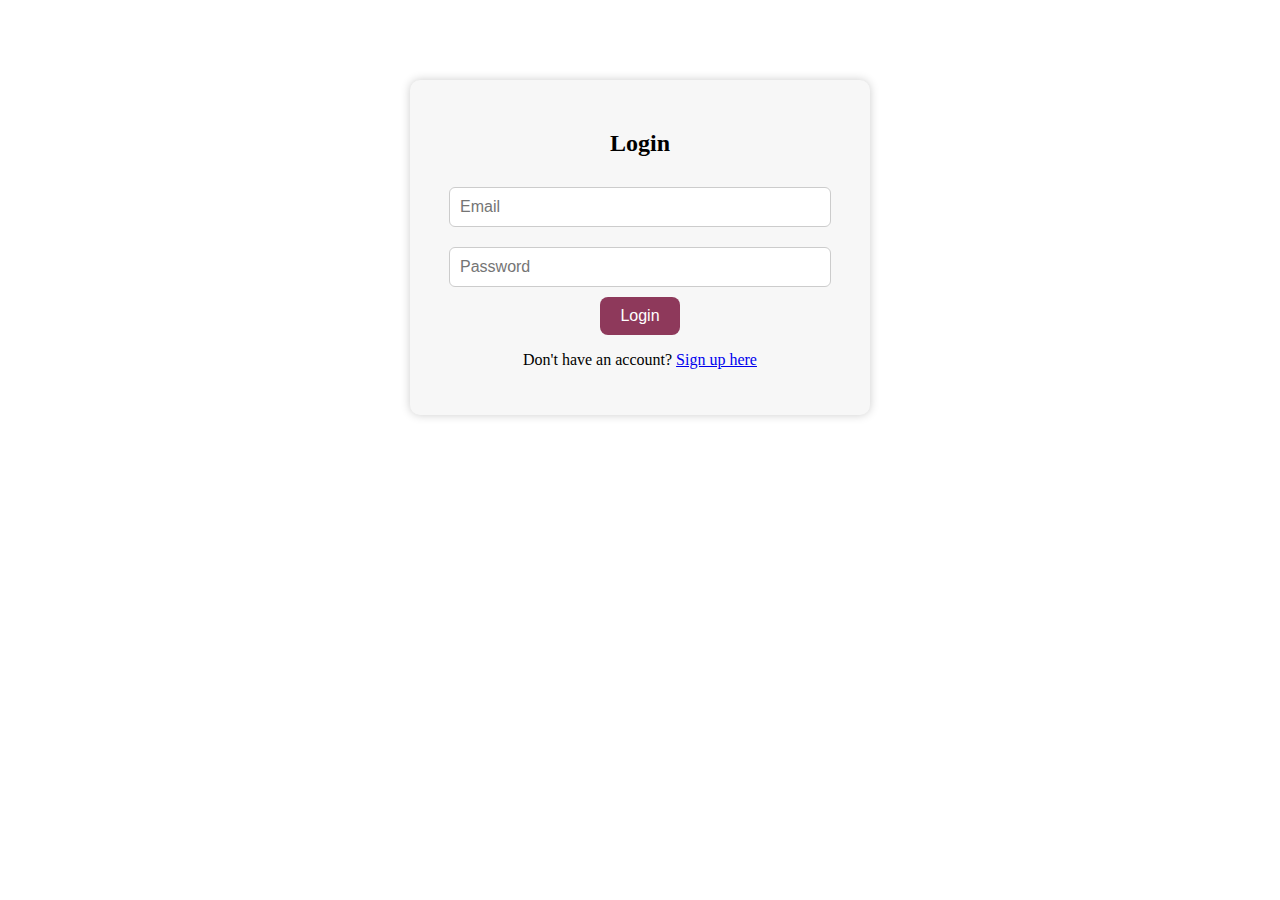
<file: addtocart/checkout.html>
<!DOCTYPE html>
<html lang="en">
<head>
  <meta charset="UTF-8" />
  <meta name="viewport" content="width=device-width, initial-scale=1.0"/>
  <title>Checkout</title>
  <link rel="stylesheet" href="checkout.css" />
</head>
<body>

  <div class="checkout-container">
    <h2>🛒 Checkout Page</h2>

    <!-- Cart Summary -->
    <div class="cart-summary">
      <h3>Your Cart:</h3>
      <ul id="cartItemsList"></ul>
      <p><strong>Total:</strong> ₹<span id="cartTotal">0</span></p>
    </div>

    <!-- Checkout Form -->
    <form id="checkoutForm">
      <h3>Enter Shipping Info</h3>
      <input type="text" id="fullName" placeholder="Full Name" required readonly>
      <input type="email" id="email" placeholder="Email" required readonly>
      <textarea id="address" placeholder="Shipping Address" required></textarea><br><br>

      <h3>Select Payment Method</h3>
      <select id="paymentMethod" required>
          <option value="" disabled selected>Select method</option>
          <option value="card">💳 Credit/Debit Card</option>
          <option value="upi">📱 UPI</option>
          <option value="cod">🚚 Cash on Delivery</option>
        </select>
        

      <!-- Payment Fields Rendered Here -->
      <div id="paymentDetails"></div>

      <button type="submit">Place Order</button>
    </form>

    <p id="msg"></p>
    <button id="backBtn" onclick="location.href='product.html'" style="display: none;">⬅️ Back to Products</button>
  </div>

  <script src="checkout.js"></script>
</body>
</html>
</file>
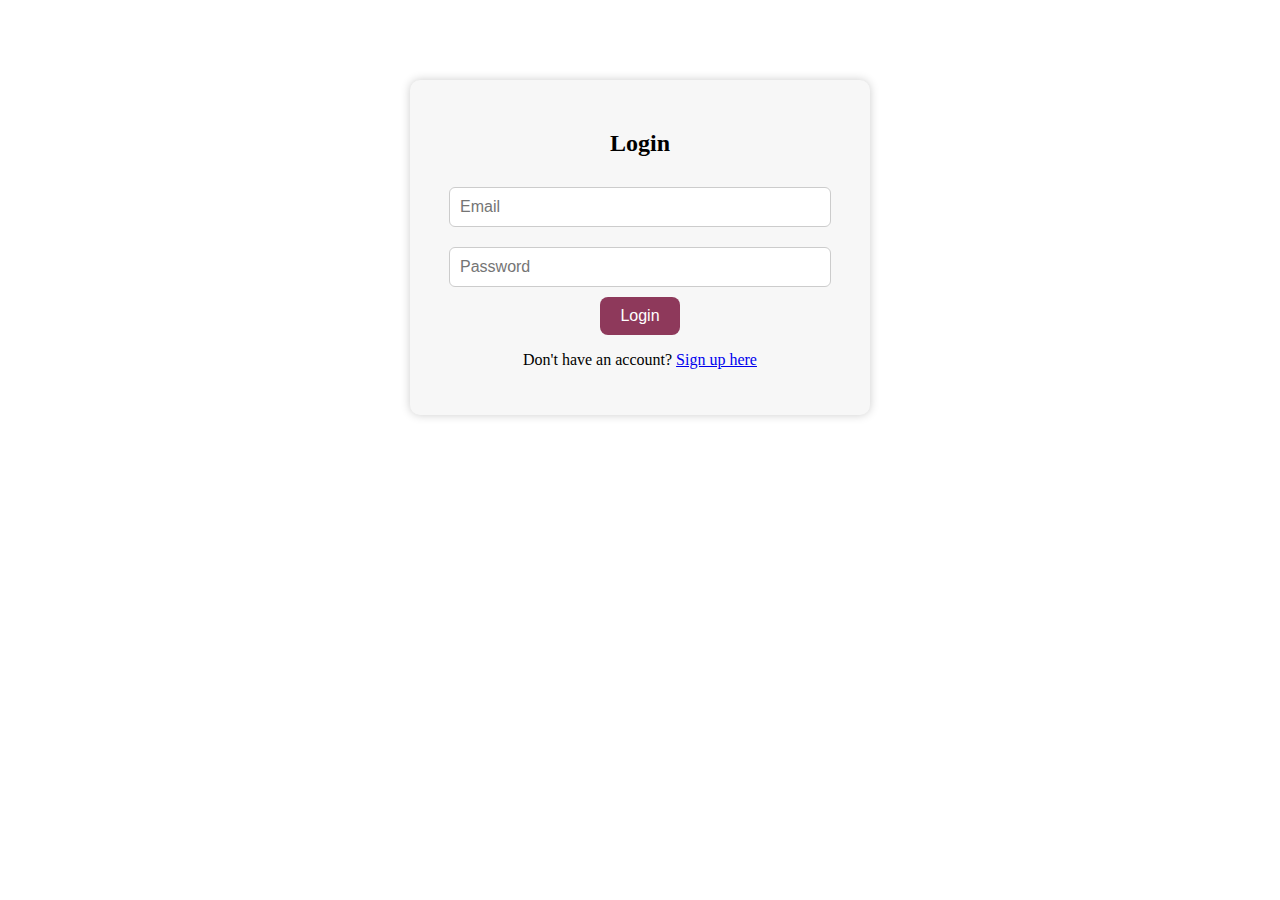
<file: addtocart/login.html>
<!DOCTYPE html>
<html lang="en">
<head>
  <meta charset="UTF-8" />
  <title>Login</title>
  <link rel="stylesheet" href="auth.css" />
</head>
<body>

  <div class="auth-container">
    <h2>Login</h2>

    <!-- ✅ Add a proper form with an ID -->
    <form id="loginForm">
      <input type="email" placeholder="Email" id="loginEmail" required />
      <input type="password" placeholder="Password" id="loginPassword" required />
      <button type="submit">Login</button>
    </form>

    <p>Don't have an account? <a href="signup.html">Sign up here</a></p>
  </div>

  <script>
    document.getElementById("loginForm").addEventListener("submit", (e) => {
      e.preventDefault();

      const email = document.getElementById("loginEmail").value.trim();
      const password = document.getElementById("loginPassword").value.trim();

      const users = JSON.parse(localStorage.getItem("users")) || [];

      const matchedUser = users.find(user => user.email === email && user.password === password);

      if (matchedUser) {
        localStorage.setItem("currentUser", JSON.stringify(matchedUser));

        // Redirect
        const redirectUrl = localStorage.getItem("redirectTo") || "product.html";
        localStorage.removeItem("redirectTo");
        window.location.href = redirectUrl;
      } else {
        alert("❌ Invalid email or password");
      }
    });
  </script>
</body>
</html>
</file>
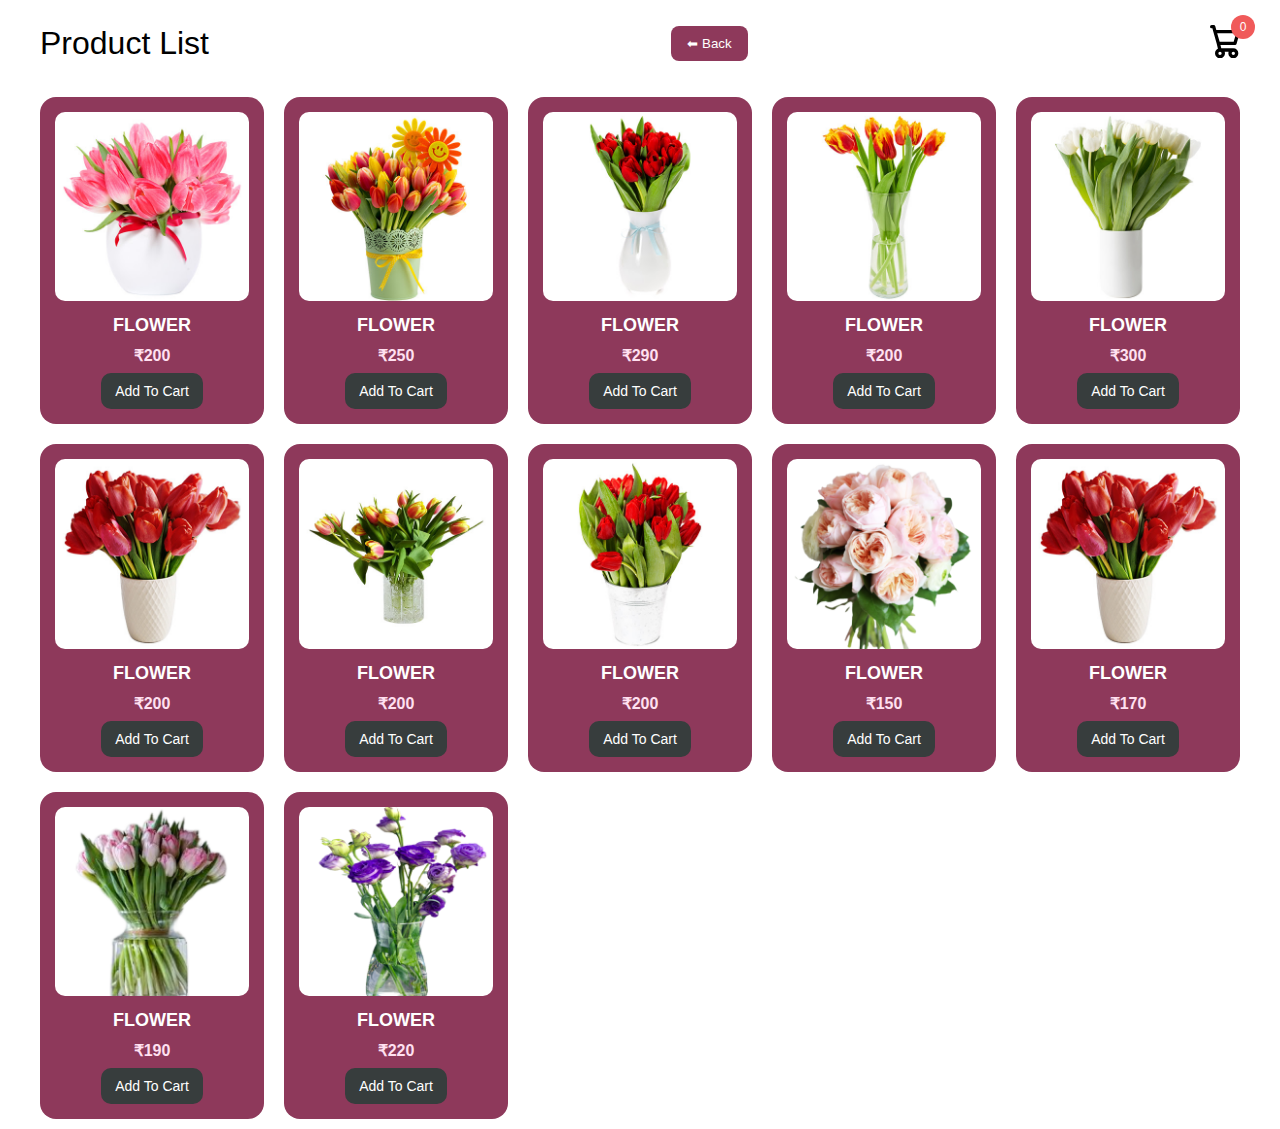
<file: addtocart/product.html>
<!DOCTYPE html>
<html lang="en">
<head>
  <meta charset="UTF-8" />
  <meta name="viewport" content="width=device-width, initial-scale=1.0"/>
  <title>Products</title>
  <link rel="stylesheet" href="style.css">
  <link rel="preconnect" href="https://fonts.googleapis.com">
  <link rel="preconnect" href="https://fonts.gstatic.com" crossorigin>
  <link href="https://fonts.googleapis.com/css2?family=Poetsen+One&display=swap" rel="stylesheet">
</head>
<body>
  <div class="container">
    <header>
      <div class="title">Product List</div>
      <button id="btn1" onclick="location.href='../index.html'">⬅ Back</button>
      <div class="icon-cart">
        <svg aria-hidden="true" xmlns="http://www.w3.org/2000/svg" fill="none" viewBox="0 0 18 20">
          <path stroke="currentColor" stroke-linecap="round" stroke-linejoin="round" stroke-width="2"
            d="M6 15a2 2 0 1 0 0 4 2 2 0 0 0 0-4Zm0 0h8m-8 0-1-4m9 4a2 2 0 1 0 0 4 2 2 0 0 0 0-4Zm-9-4h10l2-7H3m2 7L3 4m0 0-.792-3H1" />
        </svg>
        <span>0</span>
      </div>
    </header>

    <!-- Product Grid -->
    <div class="listProduct"></div>
  </div>

  <!-- Cart Sidebar -->
  <div class="cartTab">
    <h1>Shopping Cart</h1>
    <div class="listCart"></div>
    <div class="btn">
      <button class="close">Close</button>
      <button id="proceedToCheckoutBtn">Checkout</button>
    </div>
  </div>

  <script src="app.js"></script>
</body>
</html>
</file>
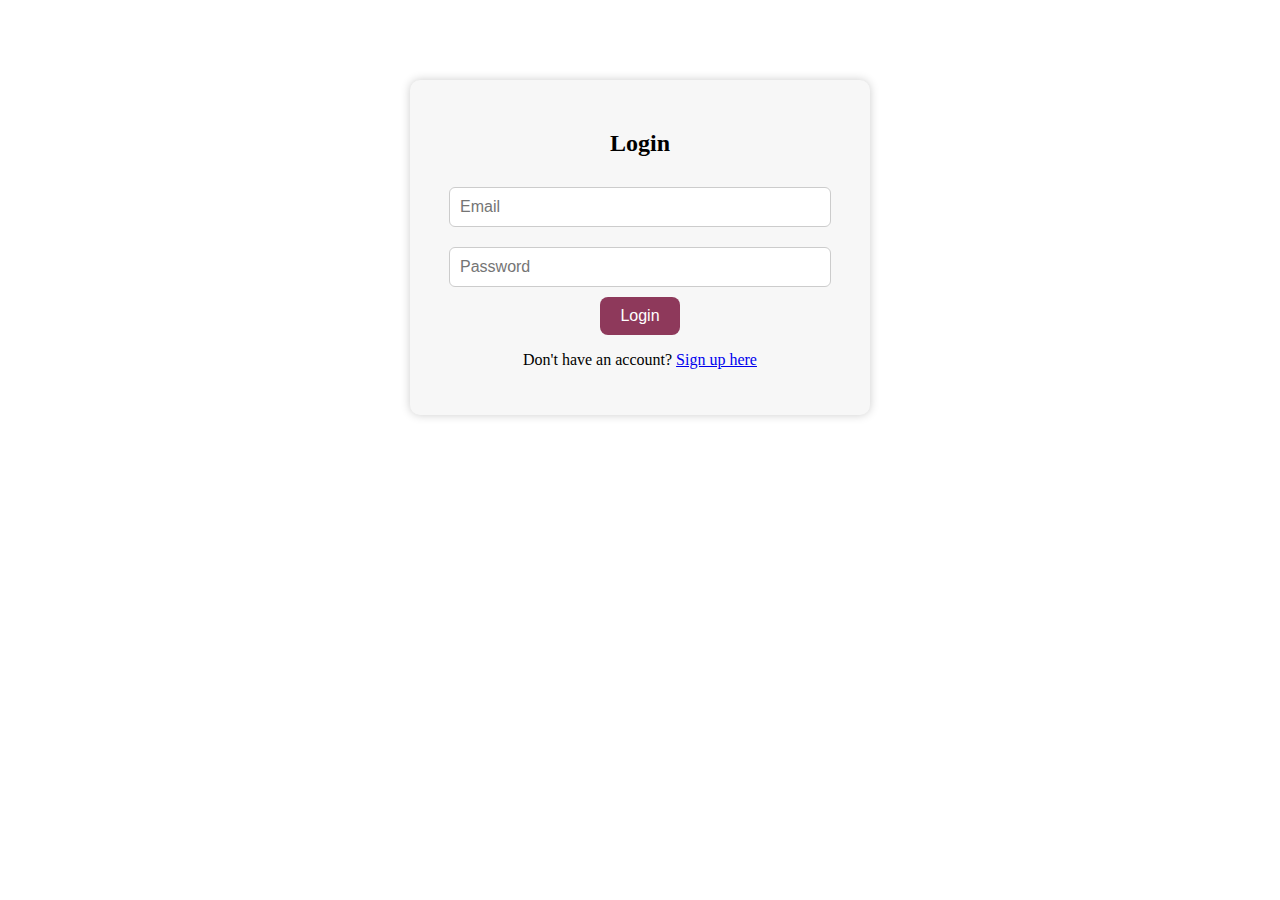
<file: addtocart/profile.html>
<!DOCTYPE html>
<html lang="en">
<head>
  <meta charset="UTF-8" />
  <meta name="viewport" content="width=device-width, initial-scale=1.0"/>
  <title>My Profile</title>
  <link rel="stylesheet" href="profile.css" />
</head>
<body>
  <div class="profile-container">
    <h2>My Profile</h2>

    <div id="userInfo">
      <h3>User Information</h3>
      <div class="profile-pic">
    <img src="https://i.pravatar.cc/100" alt="User" />
    </div>
      <p><strong>Name:</strong> <span id="profileName"></span></p>
      <p><strong>Email:</strong> <span id="profileEmail"></span></p>
      <button id="logoutBtn">Logout</button>
    </div>

    <div id="orderHistory">
      <h3>Order History</h3>
      <ul id="orderList"></ul>
    </div>

    <button onclick="location.href='../index.html'"> Back to Home</button>
  </div>

  <script src="profile.js">
    
window.addEventListener("DOMContentLoaded", () => {
  document.getElementById('logoutBtn').addEventListener('click', () => {
    localStorage.removeItem('currentUser');
    window.location.href = 'login.html';
  });
});

  </script>
</body>
</html>
</file>
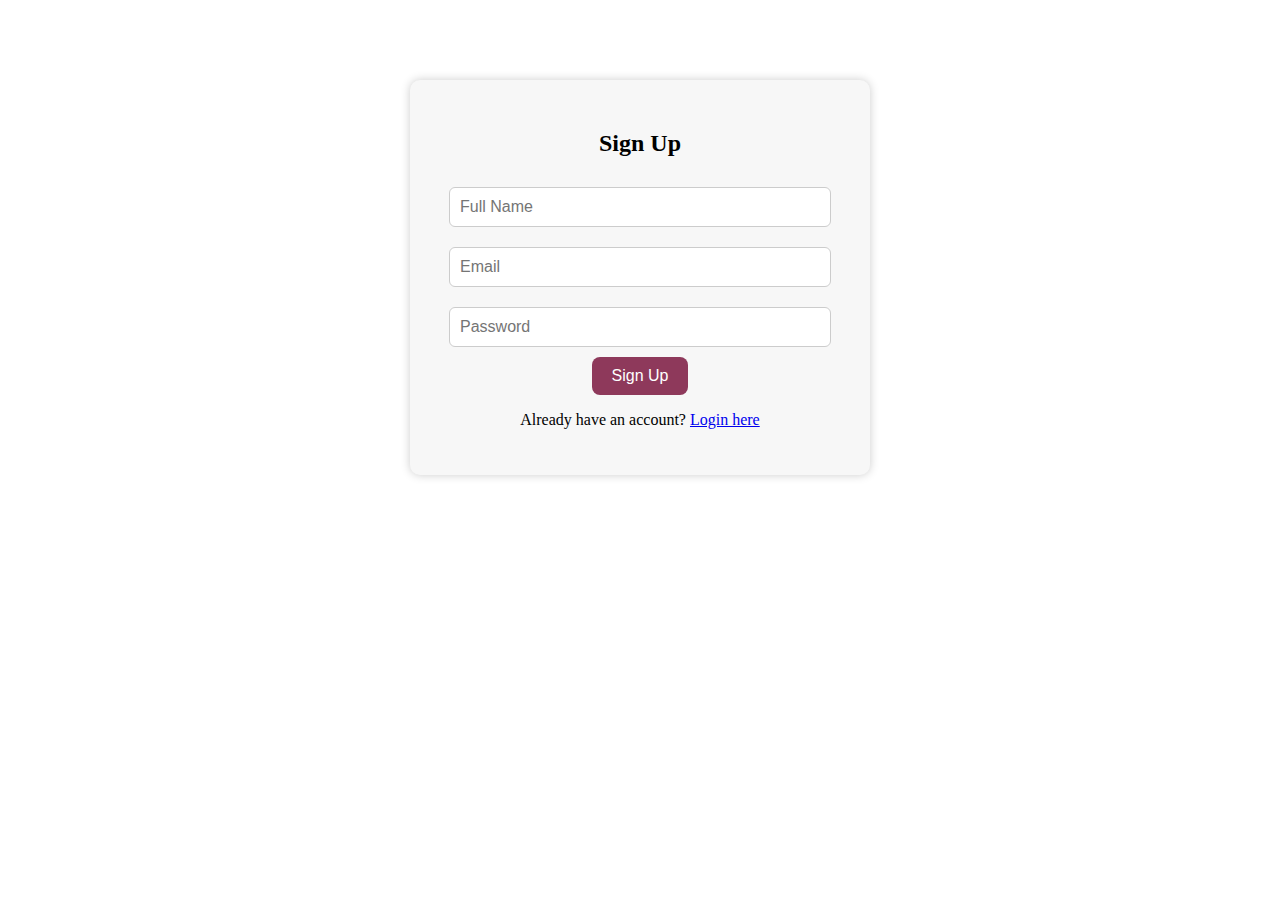
<file: addtocart/signup.html>
<!DOCTYPE html>
<html lang="en">
<head>
  <meta charset="UTF-8" />
  <title>Sign Up</title>
  <link rel="stylesheet" href="auth.css" />
</head>
<body>

<div class="auth-container">
  <h2>Sign Up</h2>
  <input type="text" placeholder="Full Name" id="signupName" required />
  <input type="email" placeholder="Email" id="signupEmail" required />
  <input type="password" placeholder="Password" id="signupPassword" required />
  <button id="signupBtn" onclick="handleSignup()">Sign Up</button>
  <p id="signupMsg" style="color:red; margin-top:10px;"></p>
  <p>Already have an account? <a href="login.html">Login here</a></p>
</div>

<script>
function handleSignup() {
  const name = document.getElementById('signupName').value.trim();
  const email = document.getElementById('signupEmail').value.trim();
  const password = document.getElementById('signupPassword').value;

  if (!name || !email || !password) {
    document.getElementById('signupMsg').innerText = "⚠️ All fields are required.";
    return;
  }

  const users = JSON.parse(localStorage.getItem('users') || '[]');

  if (users.some(user => user.email === email)) {
    document.getElementById('signupMsg').innerText = "❌ Email already registered.";
    return;
  }

  users.push({ name, email, password });
  localStorage.setItem('users', JSON.stringify(users));
  localStorage.setItem('currentUser', JSON.stringify({ name, email }));

  alert('✅ Signup successful!');
  window.location.href = 'profile.html';
}
</script>

</body>
</html>
</file>
<file: addtocart/checkout.css>
.checkout-container {
    margin: 20px auto;
    padding: 20px;
    background: #fdfdfd;
    border-radius: 12px;
    box-shadow: 0 4px 15px rgba(0, 0, 0, 0.1);
    max-width: 600px;
}

.checkout-container h3 {
    font-family: "Poetsen One", sans-serif;
    margin-top: 0;
}

/* Form Fields */
#checkoutForm input,
#checkoutForm textarea,
#paymentMethod {
    width: 95%;
    padding: 12px;
    margin-bottom: 12px;
    border: 1px solid #ccc;
    border-radius: 8px;
    font-family: Verdana, sans-serif;
    font-size: 14px;
    box-sizing: border-box;
}

/* Buttons */
#checkoutForm button,
#backBtn {
    background-color: #8e395b;
    color: white;
    padding: 12px 20px;
    border: none;
    border-radius: 8px;
    cursor: pointer;
    font-size: 16px;
    transition: 0.3s;
    margin-top: 10px;
}

#checkoutForm button:hover,
#backBtn:hover {
    background-color: #6d2c47;
}
#checkoutForm button:disabled {
  background-color: #fcfafa;
  cursor: not-allowed;
}

/* Message */
#msg {
    text-align: center;
    font-size: 20px;
    margin-top: 20px;
    font-weight: bold;
    color: #8e395b;
}

/* Payment Details */
#paymentDetails input {
    width: 95%;
    padding: 10px;
    margin-bottom: 10px;
    border: 1px solid #ccc;
    border-radius: 8px;
    font-size: 14px;
}

#paymentDetails p {
    background-color: #fff5e6;
    padding: 10px;
    border: 1px solid #ffcc80;
    border-radius: 8px;
    font-size: 14px;
    color: #444;
}

/* UPI QR Preview (Optional - for testing/demo) */
.qr-preview {
    margin-top: 10px;
    padding: 10px;
    border: 1px dashed #aaa;
    border-radius: 10px;
    text-align: center;
    background: #fefefe;
}

.qr-preview img {
    max-width: 150px;
    margin-top: 10px;
}

#qrContainer {
  display: none;
  text-align: center;
  margin-top: 20px;
  padding: 15px;
  background-color: #fff9f3;
  border: 2px dashed #ffa07a;
  border-radius: 12px;
  box-shadow: 0 4px 10px rgba(0,0,0,0.1);
  animation: fadeIn 0.5s ease-in-out;
}

#qrContainer p {
  font-size: 16px;
  font-weight: bold;
  margin-bottom: 10px;
  color: #333;
}

#upiQR {
  width: 200px;
  height: 200px;
  object-fit: contain;
  border: 4px solid #ffb6b6;
  border-radius: 10px;
  transition: transform 0.3s ease;
}

#upiQR:hover {
  transform: scale(1.05);
}

@keyframes fadeIn {
  from { opacity: 0; transform: scale(0.95); }
  to { opacity: 1; transform: scale(1); }
}


/* Loader */
.loader {
    display: inline-block;
    width: 24px;
    height: 24px;
    border: 3px solid #fff;
    border-top: 3px solid #8e395b;
    border-radius: 50%;
    animation: spin 1s linear infinite;
    margin-left: 10px;
}

@keyframes spin {
    0% { transform: rotate(0deg); }
    100% { transform: rotate(360deg); }
}

/* Success Checkmark */
.success-checkmark {
    font-size: 40px;
    color: green;
    text-align: center;
    animation: pop 0.6s ease;
    margin-top: 10px;
}

@keyframes pop {
    0% { transform: scale(0.5); opacity: 0; }
    100% { transform: scale(1); opacity: 1; }
}

/* Responsive */
@media (max-width: 600px) {
    .checkout-container {
        padding: 15px;
        margin: 10px;
    }

    #checkoutForm input,
    #checkoutForm textarea,
    #paymentMethod {
        width: 100%;
    }

    #checkoutForm button,
    #backBtn {
        width: 100%;
    }
}
</file>
<file: addtocart/auth.css>
.auth-container {
  max-width: 400px;
  margin: 80px auto;
  padding: 30px;
  background-color: #f7f7f7;
  border-radius: 10px;
  box-shadow: 0 0 10px #ccc;
  text-align: center;
}

.auth-container input {
  width: 90%;
  padding: 10px;
  margin: 10px 0;
  font-size: 16px;
  border-radius: 6px;
  border: 1px solid #ccc;
}

.auth-container button {
  background-color: #8e395b;
  color: #fff;
  padding: 10px 20px;
  border: none;
  border-radius: 8px;
  font-size: 16px;
  cursor: pointer;
}
</file>
<file: addtocart/style.css>
body {
  margin: 0;
  font-family: Verdana, Geneva, Tahoma, sans-serif;
}
.container {
  width: 100%;
  max-width: 1200px;
  margin: auto;
  padding: 10px;
  transition: transform .5s;
}
svg {
  width: 30px;
}
header {
  display: flex;
  justify-content: space-between;
  align-items: center;
  padding: 15px 0;
  flex-wrap: wrap;
  gap: 10px;
}
.icon-cart {
  position: relative;
}
.icon-cart span {
  position: absolute;
  background-color: rgb(240, 90, 90);
  width: 24px;
  height: 24px;
  display: flex;
  justify-content: center;
  align-items: center;
  border-radius: 50%;
  color: #fff;
  font-size: 12px;
  top: -10px;
  right: -15px;
}
.title {
  font-size: xx-large;
   font-weight: 400;
}
.listProduct {
  display: grid;
  grid-template-columns: repeat(auto-fit, minmax(220px, 1fr));
  gap: 20px;
  margin-top: 20px;
}
.listProduct .item {
  background-color: #8e395b;
  padding: 15px;
  border-radius: 16px;
  text-align: center;
}
.listProduct .item img {
  width: 100%;
  border-radius: 10px;
}
.listProduct .item h2 {
  color: #fff;
  font-size: 18px;
  margin: 10px 0;
}
.listProduct .item .price {
  color: #ffe0f0;
  font-weight: bold;
  margin-bottom: 8px;
}
.listProduct .item button {
  background-color: rgb(55, 61, 61);
  color: white;
  border: none;
  padding: 10px 14px;
  border-radius: 10px;
  cursor: pointer;
  font-size: 14px;
}

/* ============= Cart ============= */
.cartTab {
  width: 380px;
  background-color: #fcfbf9;
  color: #252424;
  position: fixed;
  top: 0;
  right: -400px;
  bottom: 0;
  display: grid;
  grid-template-rows: 70px 1fr 70px;
  transition: .5s;
  z-index: 1000;
}
body.showCart .cartTab {
  right: 0;
}
body.showCart .container {
  transform: translateX(-250px);
}
.cartTab h1 {
  text-align: center;
  padding: 20px;
  font-weight: 600;
}
.cartTab .btn {
  display: grid;
  grid-template-columns: repeat(2, 1fr);
}
.cartTab button {
  background-color: #8e395b;
  border: none;
  cursor: pointer;
  padding: 12px;
  color: white;
  font-weight: bold;
}
.cartTab .close {
  background-color: cadetblue;
}
.listCart {
  overflow-y: auto;
  padding: 0 10px;
}
.listCart .item {
  display: grid;
  grid-template-columns: 60px 1fr 40px 60px;
  gap: 8px;
  align-items: center;
  text-align: center;
  padding: 6px 0;
}
.listCart .item img {
  width: 100%;
  border-radius: 6px;
}
.listCart .quantity span {
  display: inline-block;
  width: 24px;
  height: 24px;
  background-color: #eee;
  border-radius: 50%;
  color: #555;
  cursor: pointer;
  font-size: 14px;
}
.listCart .quantity span:nth-child(2) {
  background-color: transparent;
  cursor: auto;
}

/* Back Button */
#btn1 {
  background-color: #8e395b;
  color: white;
  border: none;
  padding: 10px 16px;
  border-radius: 8px;
  cursor: pointer;
  transition: background 0.3s ease;
}
#btn1:hover {
  background-color: #6a2c44;
}

/* Responsive Breakpoints */
@media (max-width: 992px) {
  .listProduct {
    grid-template-columns: repeat(auto-fit, minmax(200px, 1fr));
  }
}
@media (max-width: 768px) {
  header {
    flex-direction: column;
    align-items: flex-start;
  }
  .cartTab {
    width: 100%;
    right: -100%;
  }
  body.showCart .container {
    transform: none;
  }
}
@media (max-width: 480px) {
  .title {
    font-size: 1.4rem;
  }
  .listProduct {
    grid-template-columns: 1fr;
  }
  .icon-cart span {
    width: 20px;
    height: 20px;
    font-size: 10px;
  }
}
</file>
<file: addtocart/profile.css>
body {
  font-family: 'Segoe UI', Tahoma, Geneva, Verdana, sans-serif;
  background-color: #fefefe;
  margin: 0;
  padding: 0;
}

.profile-container {
  max-width: 700px;
  margin: 40px auto;
  background: #ffffff;
  padding: 30px 40px;
  border-radius: 16px;
  box-shadow: 0 10px 25px rgba(0, 0, 0, 0.1);
}

h2 {
  color: #8e395b;
  font-size: 32px;
  text-align: center;
  margin-bottom: 20px;
}

h3 {
  color: #6d2c47;
  font-size: 24px;
  margin-top: 30px;
  border-bottom: 2px solid #8e395b;
  padding-bottom: 6px;
}

#userInfo p, 
#orderHistory p,
#orderHistory ul {
  font-size: 16px;
  color: #333;
  line-height: 1.6;
}

#orderHistory ul {
  padding-left: 20px;
}

button {
  display: block;
  margin: 30px auto 0;
  background-color: #8e395b;
  color: white;
  border: none;
  padding: 12px 24px;
  border-radius: 8px;
  font-size: 16px;
  transition: background-color 0.3s ease;
}

button:hover {
  background-color: #6d2c47;
  box-shadow: 0 4px 12px rgba(0, 0, 0, 0.2);
  transform: scale(1.02);
  transition: all 0.3s ease;
}
.profile-pic {
  text-align: center;
  margin-bottom: 20px;
}

.profile-pic img {
  width: 100px;
  height: 100px;
  border-radius: 50%;
  border: 3px solid #8e395b;
  object-fit: cover;
}
</file>
